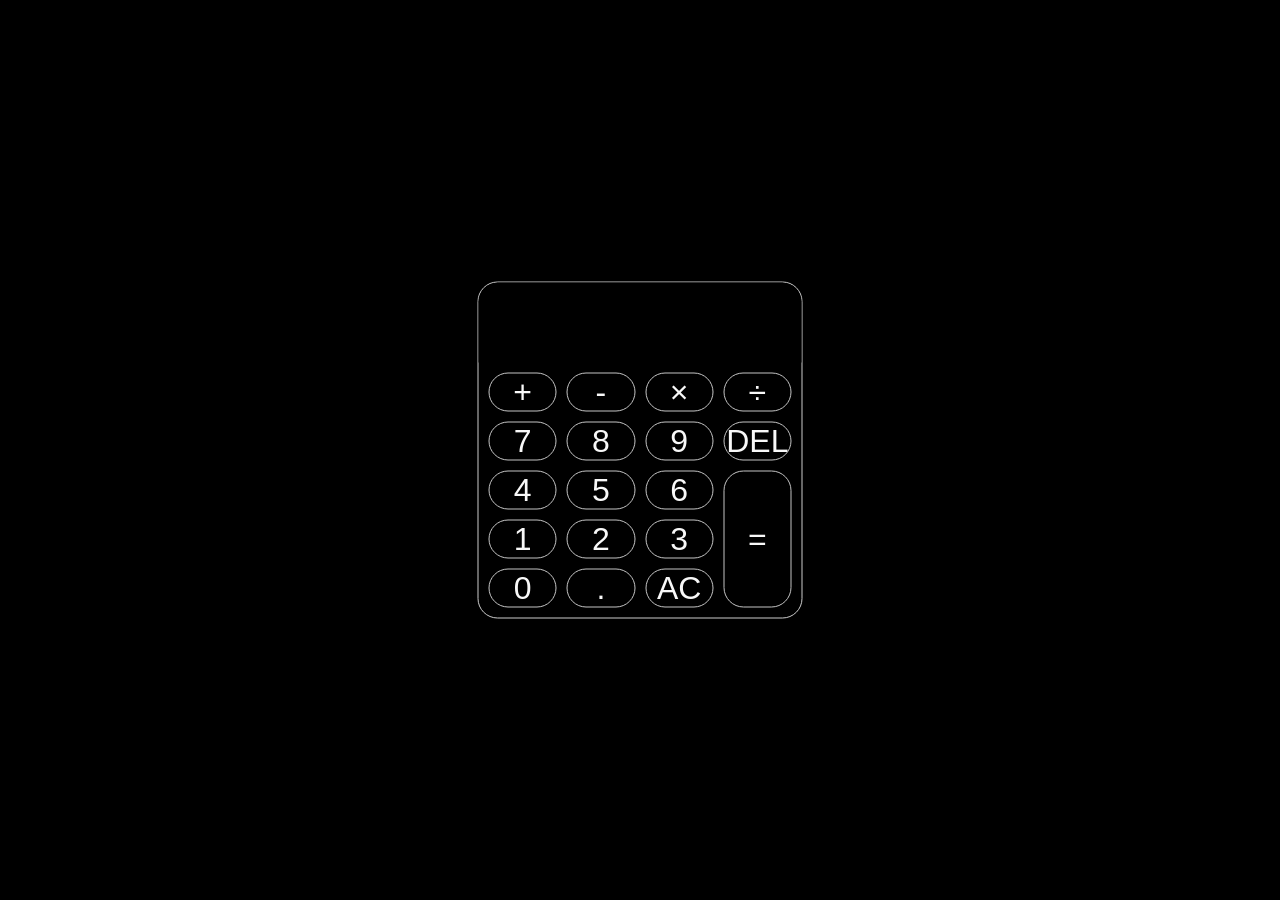
<file: webdev-task1-calculator/index.html>
<!DOCTYPE html>
<html lang="en">
<head>
  <meta charset="UTF-8">
  <meta name="viewport" content="width=device-width, initial-scale=1.0">
  <link rel="stylesheet" href="style.css">
  <script defer src="script.js"></script>
  
  <title>Calculator</title>
    
</head>
<body>
  <div class="container">
    <input type="text" class="screen" disabled>
    <div class="keys">
      <button class="operator" value="+">+</button>
      <button class="operator" value="-">-</button>
      <button class="operator" value="*">&#215</button>
      <button class="operator" value="/">&#247</button>


      <button value="7">7</button>
      <button value="8">8</button>
      <button value="9">9</button>
      <button class="delete" value="delete">DEL</button>


      <button value="4">4</button>
      <button value="5">5</button>
      <button value="6">6</button>

      <button value="1">1</button>
      <button value="2">2</button>
      <button value="3">3</button>

      <button value="0">0</button>
      <button class="decimal" value=".">.</button>
      <button class="all-clear" value="all-clear">AC</button>
      <button class="equal-sign operator" value="=">=</button>










    </div>
  </div>
  
</body>
</html>
</file>
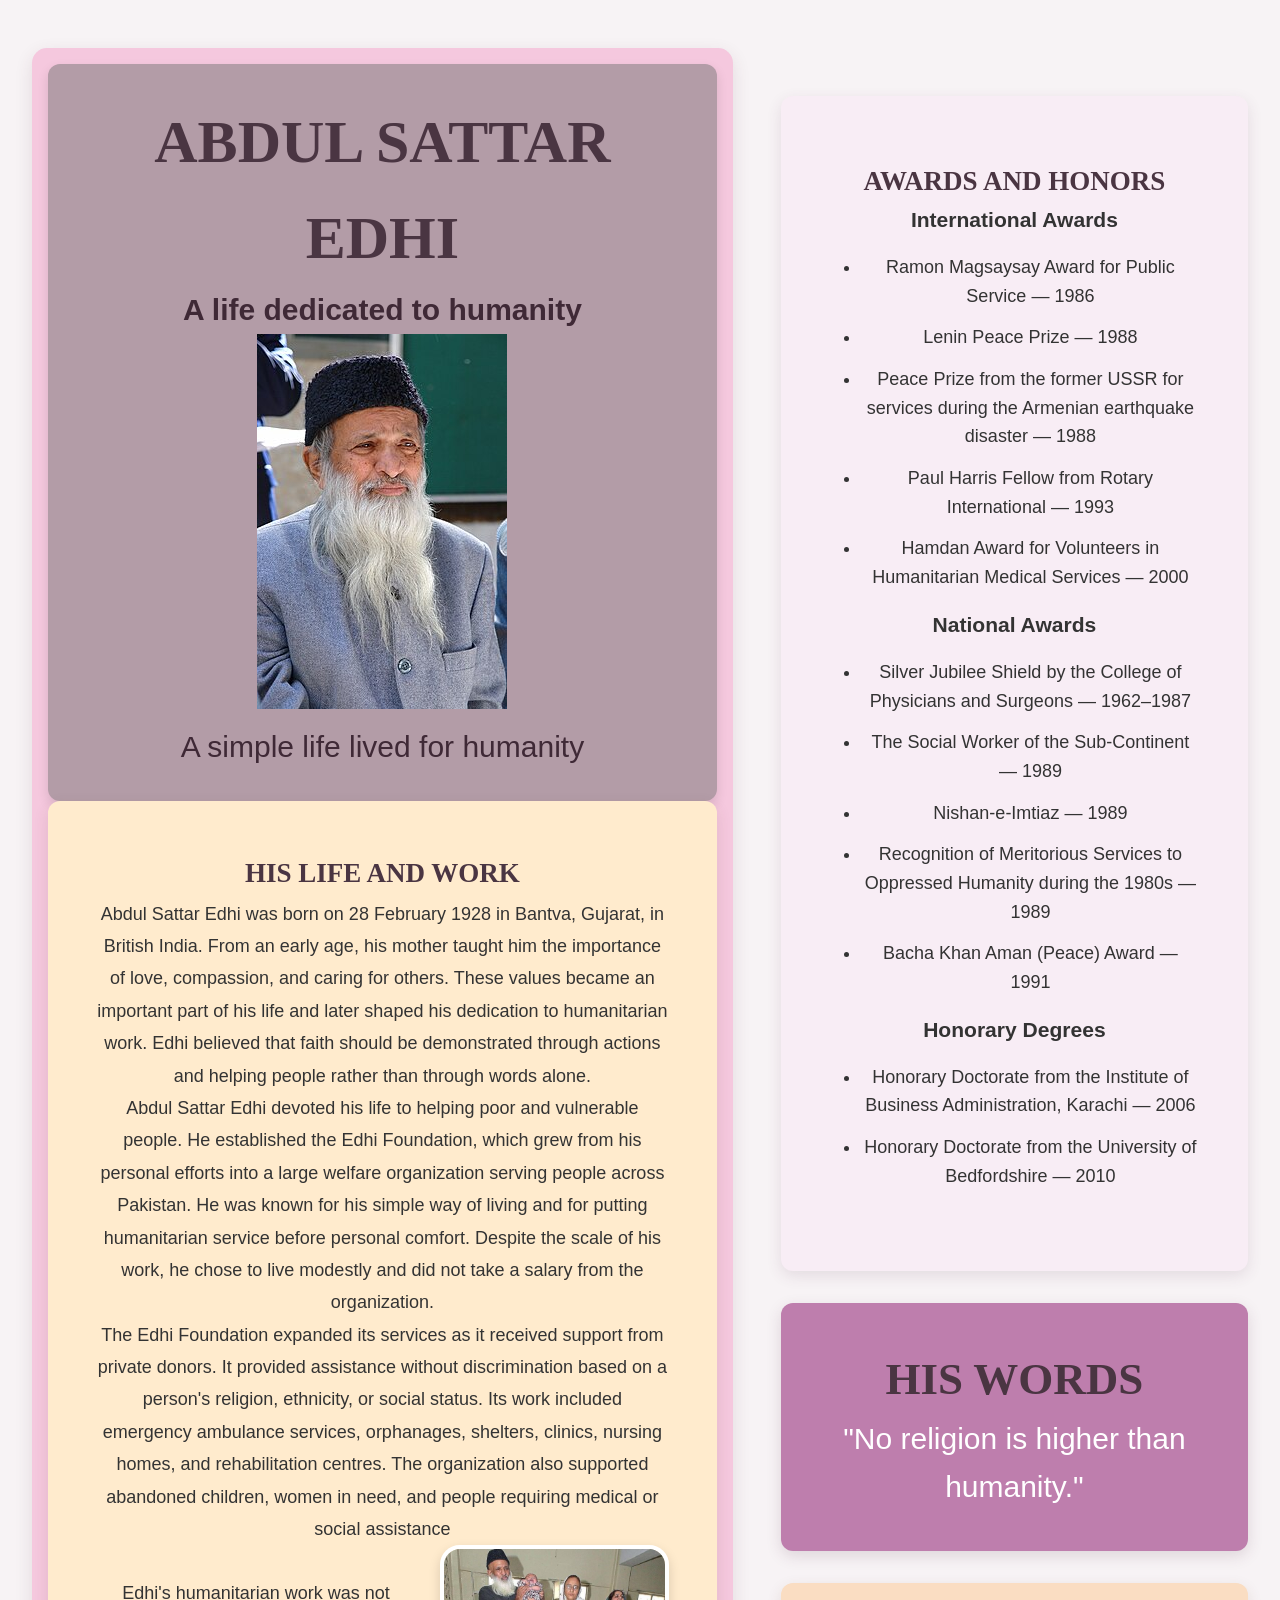
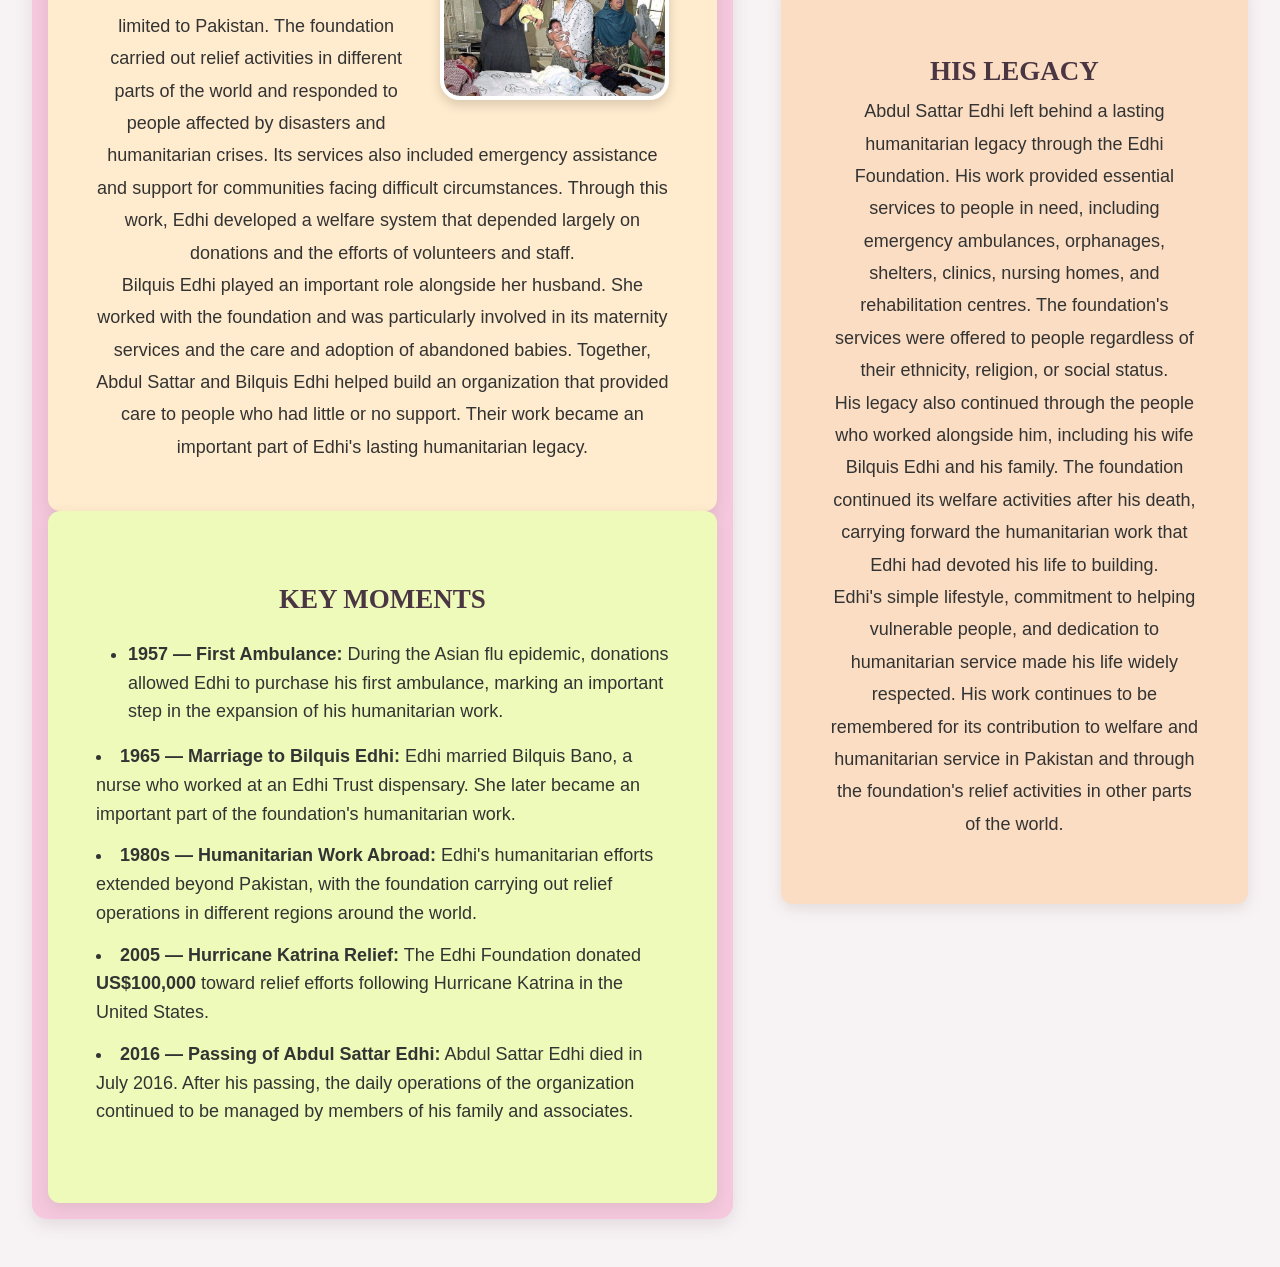
<file: webdev-task2-tributepage/index.html>
<!doctype html>
<html lang="en">
  <head>
    <meta charset="UTF-8" />
    <meta name="viewport" content="width=device-width, initial-scale=1.0" />
    <link rel="stylesheet" href="style.css" />

    <title>Tribute page</title>
  </head>
  <body>
    <div class="container">
    <div class="container1">
      <div class="section1">
        <h1>ABDUL SATTAR EDHI</h1>
        <p><strong>A life dedicated to humanity</strong></p>

        <img src="images/Abdul_Sattar_Edhi.jpg" alt="ABDUL SATTAR EDHI" />
        <p>A simple life lived for humanity</p>
      </div>

      <div class="section2">
        <h2>HIS LIFE AND WORK</h2>

        <p>
          Abdul Sattar Edhi was born on 28 February 1928 in Bantva, Gujarat, in
          British India. From an early age, his mother taught him the importance
          of love, compassion, and caring for others. These values became an
          important part of his life and later shaped his dedication to
          humanitarian work. Edhi believed that faith should be demonstrated
          through actions and helping people rather than through words alone.
        </p>
        <p>
          Abdul Sattar Edhi devoted his life to helping poor and vulnerable
          people. He established the Edhi Foundation, which grew from his
          personal efforts into a large welfare organization serving people
          across Pakistan. He was known for his simple way of living and for
          putting humanitarian service before personal comfort. Despite the
          scale of his work, he chose to live modestly and did not take a salary
          from the organization.
        </p>

        <p>
          The Edhi Foundation expanded its services as it received support from
          private donors. It provided assistance without discrimination based on
          a person's religion, ethnicity, or social status. Its work included
          emergency ambulance services, orphanages, shelters, clinics, nursing
          homes, and rehabilitation centres. The organization also supported
          abandoned children, women in need, and people requiring medical or
          social assistance
        </p>
        <img class="img-2" height="155px" src="images/0095502_abdul-sattar-edhi.jpg" alt="Abdul_Sattar_Edhi">

        <p class="aip">
          Edhi's humanitarian work was not limited to Pakistan. The foundation
          carried out relief activities in different parts of the world and
          responded to people affected by disasters and humanitarian crises. Its
          services also included emergency assistance and support for
          communities facing difficult circumstances. Through this work, Edhi
          developed a welfare system that depended largely on donations and the
          efforts of volunteers and staff.
        </p>

        <p>
          Bilquis Edhi played an important role alongside her husband. She
          worked with the foundation and was particularly involved in its
          maternity services and the care and adoption of abandoned babies.
          Together, Abdul Sattar and Bilquis Edhi helped build an organization
          that provided care to people who had little or no support. Their work
          became an important part of Edhi's lasting humanitarian legacy.
        </p>
      </div>

      <div class="section3">
        <h2>KEY MOMENTS</h2>

        <ul>
          <li>
          <strong>1957 — First Ambulance:</strong> During the Asian flu
          epidemic, donations allowed Edhi to purchase his first ambulance,
          marking an important step in the expansion of his humanitarian work.
          </li>
        </ul>

        <li>
          <strong>1965 — Marriage to Bilquis Edhi:</strong> Edhi married Bilquis
          Bano, a nurse who worked at an Edhi Trust dispensary. She later became
          an important part of the foundation's humanitarian work.
        </li>

        <li>
          <strong>1980s — Humanitarian Work Abroad:</strong> Edhi's humanitarian
          efforts extended beyond Pakistan, with the foundation carrying out
          relief operations in different regions around the world.
        </li>

        <li>
          <strong>2005 — Hurricane Katrina Relief:</strong> The Edhi Foundation
          donated <strong>US$100,000</strong> toward relief efforts following
          Hurricane Katrina in the United States.
        </li>

        <li>
          <strong>2016 — Passing of Abdul Sattar Edhi:</strong> Abdul Sattar
          Edhi died in July 2016. After his passing, the daily operations of the
          organization continued to be managed by members of his family and
          associates.
        </li>
        </ul>
      </div>
    </div>

    <div class="container2">

      <div class="section3a">
        <h2>AWARDS AND HONORS</h2>
        <h3>International Awards</h3>
  <ul>
    <li>Ramon Magsaysay Award for Public Service — 1986</li>
    <li>Lenin Peace Prize — 1988</li>
    <li>Peace Prize from the former USSR for services during the Armenian earthquake disaster — 1988</li>
    <li>Paul Harris Fellow from Rotary International — 1993</li>
    <li>Hamdan Award for Volunteers in Humanitarian Medical Services — 2000</li>
  </ul>

  <h3>National Awards</h3>
  <ul>
    <li>Silver Jubilee Shield by the College of Physicians and Surgeons — 1962–1987</li>
    <li>The Social Worker of the Sub-Continent — 1989</li>
    <li>Nishan-e-Imtiaz — 1989</li>
    <li>Recognition of Meritorious Services to Oppressed Humanity during the 1980s — 1989</li>
    <li>Bacha Khan Aman (Peace) Award — 1991</li>
  </ul>

    <h3>Honorary Degrees</h3>
  <ul>
    <li>Honorary Doctorate from the Institute of Business Administration, Karachi — 2006</li>
    <li>Honorary Doctorate from the University of Bedfordshire — 2010</li>
  </ul>


      </div>


      
      <div class="section4">
        <h2>HIS WORDS</h2>
        <blockquote>"No religion is higher than humanity."</blockquote>
      </div>
      <div class="section5">
        <h2>HIS LEGACY</h2>
        <p>
          Abdul Sattar Edhi left behind a lasting humanitarian legacy through
          the Edhi Foundation. His work provided essential services to people in
          need, including emergency ambulances, orphanages, shelters, clinics,
          nursing homes, and rehabilitation centres. The foundation's services
          were offered to people regardless of their ethnicity, religion, or
          social status.
        </p>

        <p>
          His legacy also continued through the people who worked alongside him,
          including his wife Bilquis Edhi and his family. The foundation
          continued its welfare activities after his death, carrying forward the
          humanitarian work that Edhi had devoted his life to building.
        </p>

        <p>
          Edhi's simple lifestyle, commitment to helping vulnerable people, and
          dedication to humanitarian service made his life widely respected. His
          work continues to be remembered for its contribution to welfare and
          humanitarian service in Pakistan and through the foundation's relief
          activities in other parts of the world.
        </p>
      </div>
    </div>
  </div>
  </body>
</html>
</file>
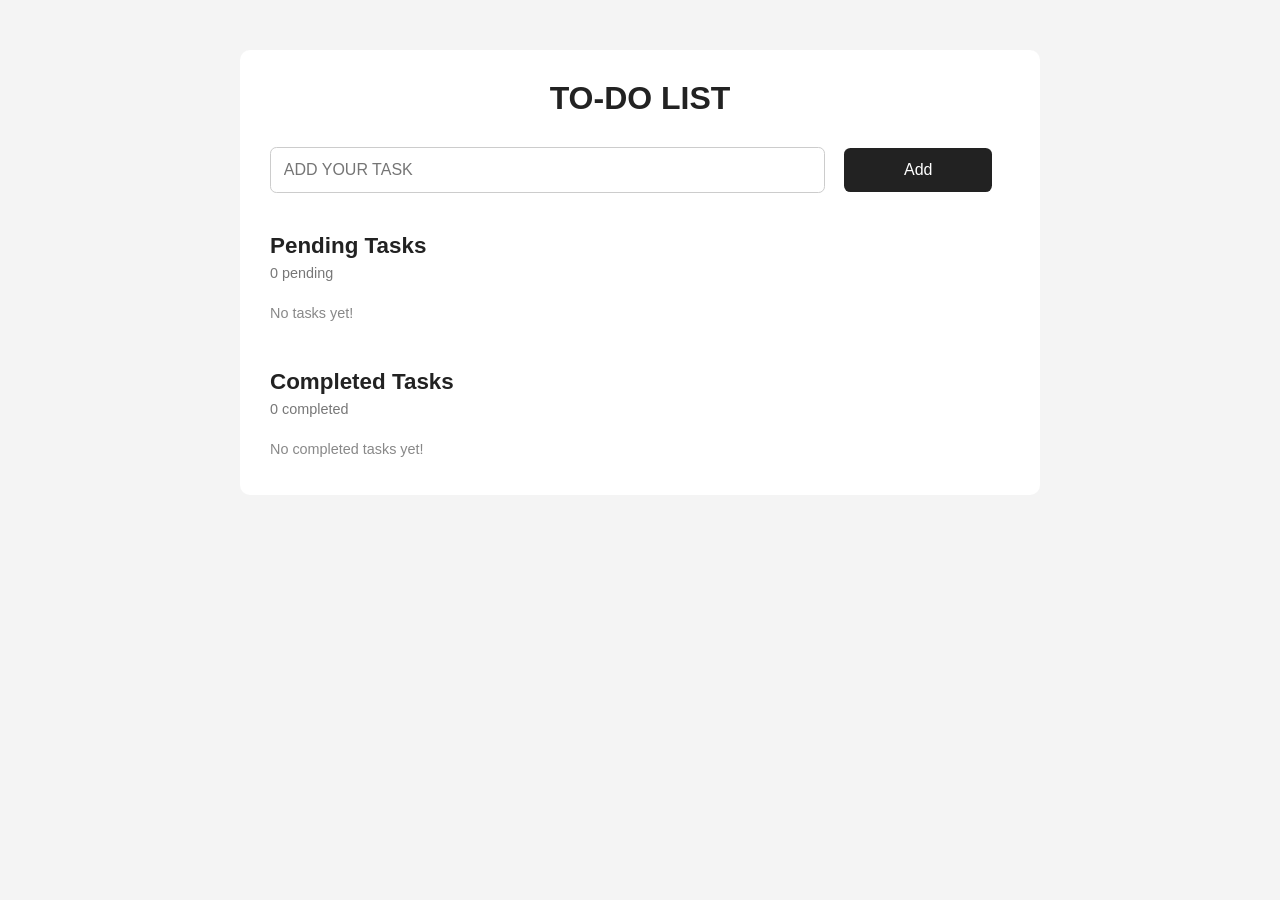
<file: webdev-task3-to-do web app/index.html>
<!doctype html>
<html lang="en">
  <head>
    <meta charset="UTF-8" />
    <meta name="viewport" content="width=device-width, initial-scale=1.0" />
    <link rel="stylesheet" href="style.css" />
    <title>TO DO LIST WEB APP</title>
    <script defer src="script.js"></script>
  </head>
  <body>
    <div class="container">
      <h1>TO-DO LIST</h1>

      <input type="text" id="taskInput" placeholder="ADD YOUR TASK" />
      <button class="addtask" value="addtask" id="addTask">Add</button>

      <h2>Pending Tasks</h2>

      <p id="pendingCount">0 pending</p>

      <div id="pendingTasks">
        <!-- Pending tasks will appear here -->
      </div>

      <h2>Completed Tasks</h2>

      <p id="completedCount">0 completed</p>

      <div id="completedTasks">
        <!-- Completed tasks will appear here -->
      </div>
    </div>
  </body>
</html>
</file>
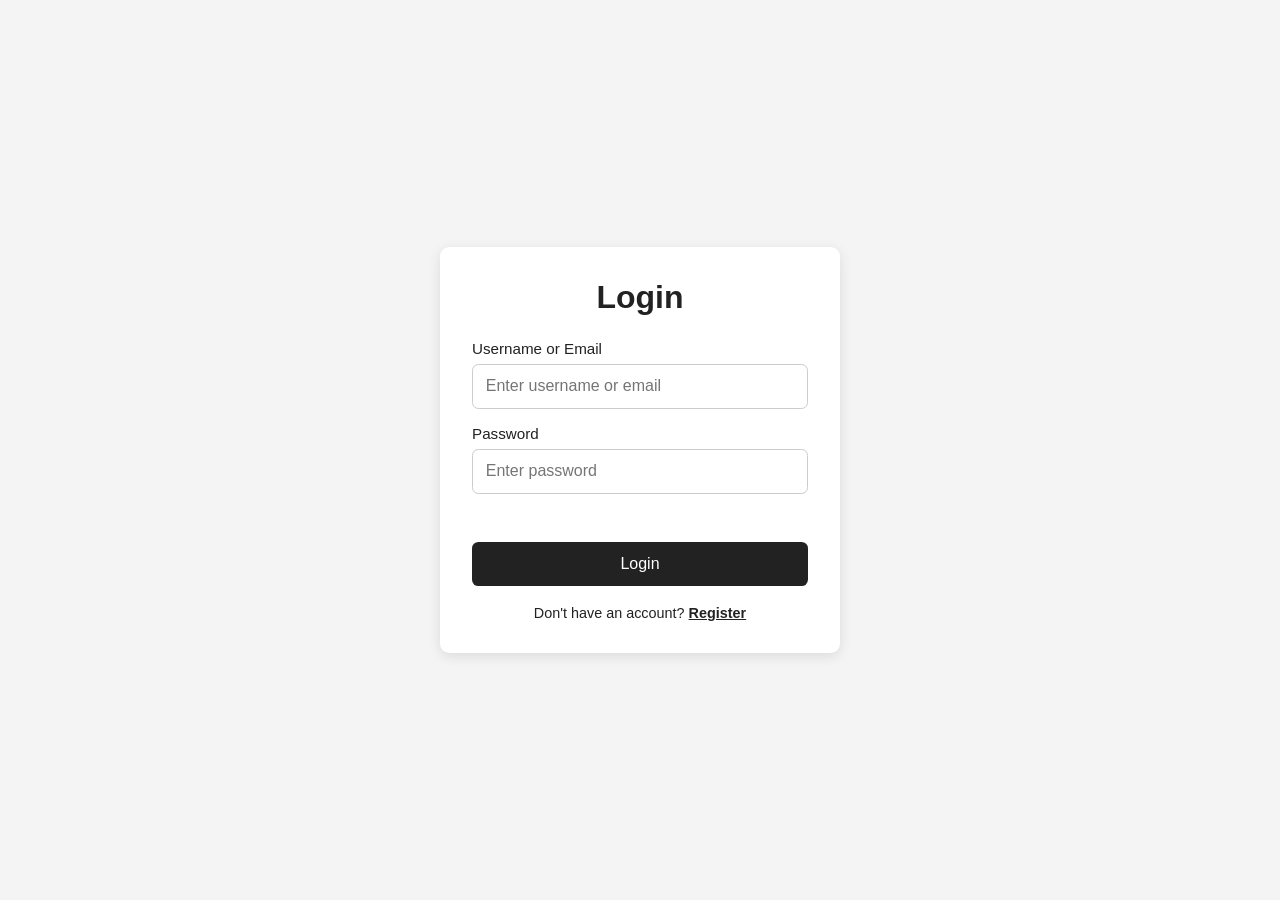
<file: webdev-task4-web auth system/dashboard.html>
<!doctype html>
<html lang="en">
  <head>
    <meta charset="UTF-8" />
    <meta name="viewport" content="width=device-width, initial-scale=1.0" />

    <title>Dashboard</title>

    <link rel="stylesheet" href="style.css" />
    <script defer src="script.js"></script>
  </head>

  <body>
    <div class="auth-container">
      <h1>Dashboard</h1>

      <p id="welcomeMessage"></p>

      <button id="logoutButton">Logout</button>
    </div>
  </body>
</html>
</file>
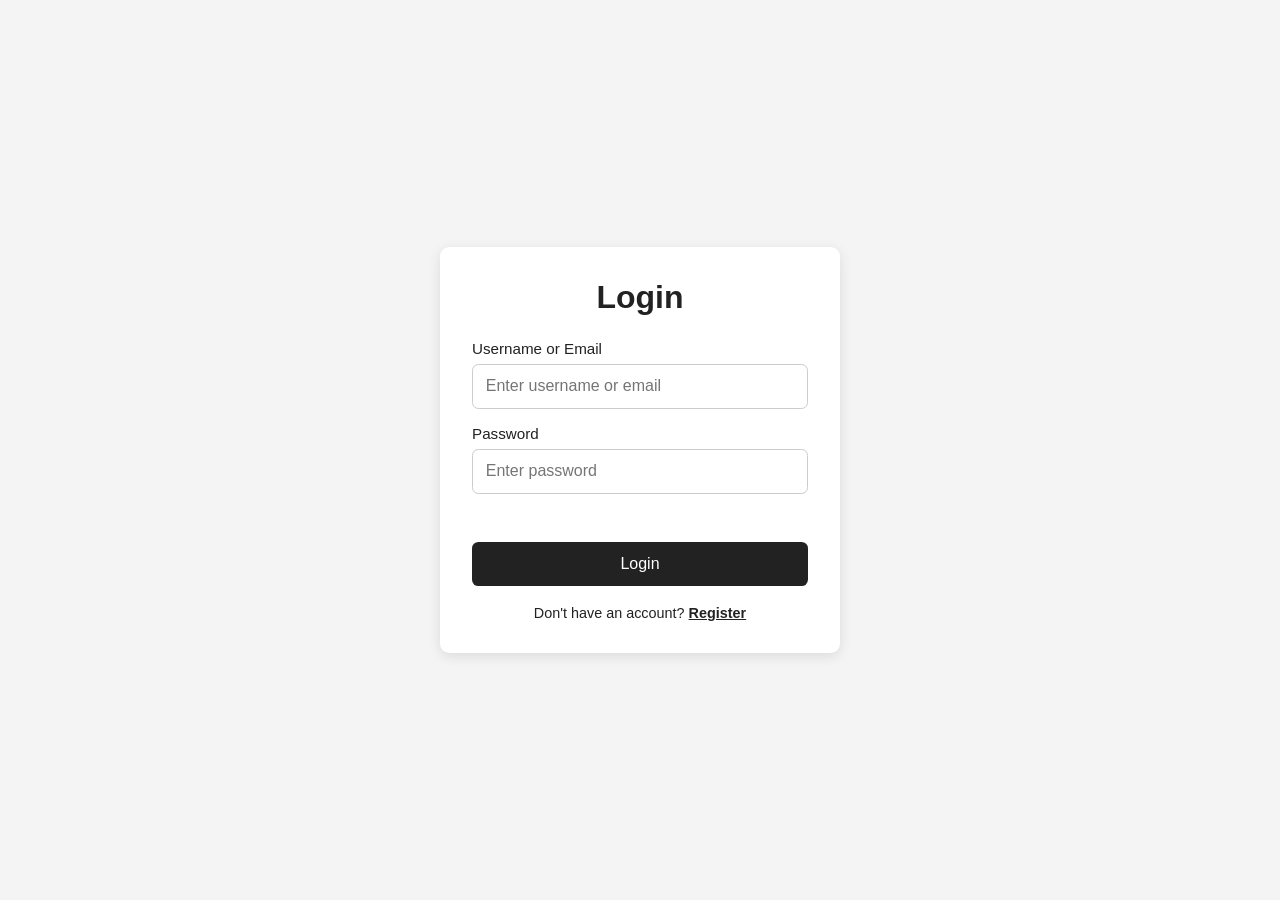
<file: webdev-task4-web auth system/login.html>
<!doctype html>
<html lang="en">
  <head>
    <meta charset="UTF-8" />
    <meta name="viewport" content="width=device-width, initial-scale=1.0" />

    <title>Login</title>

    <link rel="stylesheet" href="style.css" />
    <script defer src="script.js"></script>
  </head>

  <body>
    <div class="auth-container">
      <h1>Login</h1>

      <form id="loginForm">
        <label for="loginUsername">Username or Email</label>

        <input
          type="text"
          id="loginUsername"
          placeholder="Enter username or email"
        />

        <label for="loginPassword">Password</label>

        <input
          type="password"
          id="loginPassword"
          placeholder="Enter password"
        />

        <p id="loginError" class="error-message"></p>

        <button type="submit">Login</button>
      </form>

      <p>
        Don't have an account?
        <a href="register.html">Register</a>
      </p>
    </div>
  </body>
</html>
</file>
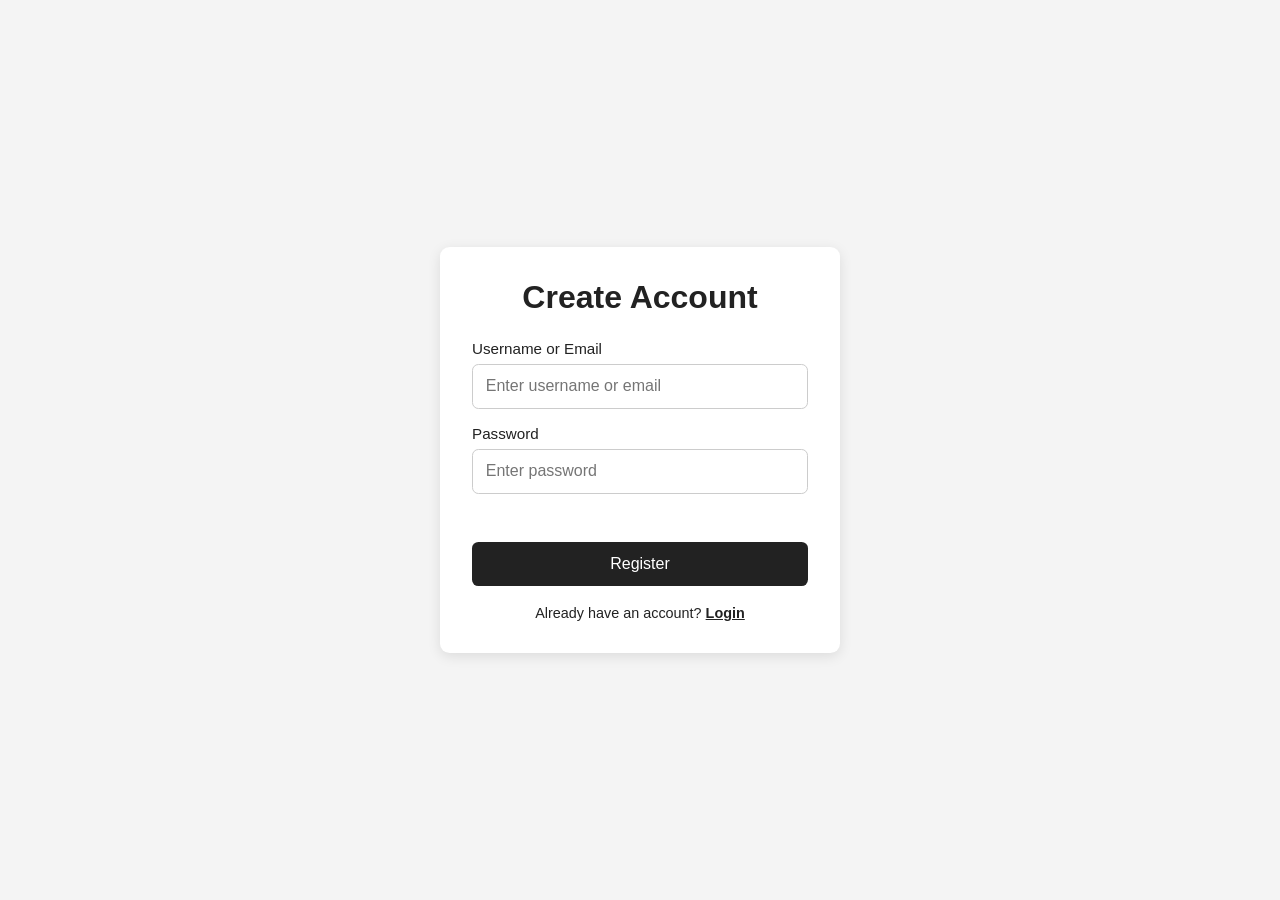
<file: webdev-task4-web auth system/register.html>
<!doctype html>
<html lang="en">
  <head>
    <meta charset="UTF-8" />
    <meta name="viewport" content="width=device-width, initial-scale=1.0" />
    <title>Register</title>

    <link rel="stylesheet" href="style.css" />
    <script defer src="script.js"></script>
  </head>

  <body>
    <div class="auth-container">
      <h1>Create Account</h1>

      <form id="registerForm">
        <label for="registerUsername">Username or Email</label>
        <input
          type="text"
          id="registerUsername"
          placeholder="Enter username or email"
        />

        <label for="registerPassword">Password</label>
        <input
          type="password"
          id="registerPassword"
          placeholder="Enter password"
        />

        <p id="registerError" class="error-message"></p>

        <button type="submit">Register</button>
      </form>

      <p>
        Already have an account?
        <a href="login.html">Login</a>
      </p>
    </div>
  </body>
</html>
</file>
<file: webdev-task1-calculator/style.css>
* {
  margin: 0;
  padding: 0;
  box-sizing: border-box;
}

body {
  background-color: black;
}

.container {
  border: 1px solid #ccc;
  border-radius: 20px;
  position: absolute;
  top: 50%;
  left: 50%;
  transform: translate(-50%, -50%);
  width: 325px;
}

.screen {
  width: 100%;
  border-top-left-radius: 20px;
  border-top-right-radius: 20px;
  font-size: 3rem;
  height: 80px;
  border: none;
  background-color: black;
  color: white;
  text-align: right;
  padding-right: 20px;
  padding-left: 20px;
}

button {
  height: 100%;
  border-radius: 20px;
  border: 1px solid #c4c4c4;
  background-color: rgba(0, 0, 0, 0.3);
  font-size: 2rem;
  color: #f8f8f8;
}

button:hover {
  background-color: rgba(255, 255, 255, 0.4);
}
button:active {
  background-color: rgba(186, 186, 186, 0.4);
}

.all-clear:hover {
  background-color: rgba(241, 155, 119, 0.4);
}
.equal-sign {
  height: 100%;
  grid-area: 3/4/6/5;
}

.keys {
  display: grid;
  grid-template-columns: repeat(4, 1fr);
  grid-gap: 10px;
  padding: 10px;
}

.equal-sign:hover {
  background-color: rgba(78, 159, 212, 0.4);
}

.delete:hover {
  background-color: rgba(241, 155, 119, 0.4);
}

.delete:active {
  background-color: rgba(78, 159, 212, 0.4);
}
</file>
<file: webdev-task2-tributepage/style.css>
* {
  margin: 0;
  padding: 0;
  box-sizing: border-box;
}

body {
  background-color: #f7f3f5;
  color: #333;
  line-height: 1.6;
}

h1,
h2 {
  font-family: serif;
  text-align: center;
  color: #4a3542;
}

.container {
  display: grid;
  grid-template-columns: 1.2fr 0.8fr;
  /* grid-gap: 5rem; */
  gap: 3rem;
  max-width: 1300px;
  margin: 3rem auto;
  padding: 0 2rem;
}

.container1 {
  background-color: rgb(245, 200, 222);
  padding: 1rem;
  border-radius: 15px;
  box-shadow: 0 6px 18px rgba(80, 40, 60, 0.12);
}

.section1 {
  text-align: center;
  font-family: sans-serif;
  padding: 30px;

  background-color: rgb(179, 156, 167);
  font-size: 30px;
  color: #3f2936;
  border-radius: 12px;
  box-shadow: 0 5px 12px rgba(0, 0, 0, 0.12);
}

.img-2 {
  float: right;
  border-radius: 20px;
  margin: 0 0 1rem 1.5rem;
  max-width: 250px;
  border: 4px solid white;
  box-shadow: 0 5px 12px rgba(0, 0, 0, 0.15);
}

.aip {
  margin-top: 2rem;
}
.section2 {
  text-align: center;
  font-family: sans-serif;
  font-size: 18px;
  background-color: blanchedalmond;
  padding: 3rem;
  line-height: 1.8;
  border-radius: 12px;
  box-shadow: 0 5px 15px rgba(90, 60, 40, 0.12);
}

ul {
  margin: 1rem 0;
  padding-left: 2rem;
}
li {
  margin: 0.8rem 0;
  line-height: 1.6;
}

.section3 {
  font-family: sans-serif;
  font-size: 18px;
  background-color: rgb(238, 250, 185);
  padding: 4rem 3rem;
  line-height: 1.8;
  border-radius: 12px;
  box-shadow: 0 5px 15px rgba(80, 90, 40, 0.12);
}

.section3a {
  text-align: center;
  font-family: sans-serif;
  padding: 4rem 3rem;

  background-color: rgb(248, 237, 245);
  font-size: 18px;
  margin-top: 3rem;
  border-radius: 12px;
  box-shadow: 0 5px 15px rgba(90, 50, 80, 0.12);
}

.section4 {
  text-align: center;
  font-family: sans-serif;
  padding: 2.5rem;

  background-color: rgb(190, 126, 173);
  font-size: 30px;
  color: white;
  border-radius: 12px;
  box-shadow: 0 5px 15px rgba(80, 40, 70, 0.15);
  margin-top: 2rem;
}
.section5 {
  text-align: center;
  font-family: sans-serif;
  padding: 4rem 3rem;

  background-color: rgb(250, 221, 194);
  font-size: 18px;
  line-height: 1.8;
  border-radius: 12px;
  box-shadow: 0 5px 15px rgba(100, 60, 30, 0.12);
  margin-top: 2rem;
}
</file>
<file: webdev-task3-to-do web app/style.css>
* {
  margin: 0;
  padding: 0;
  box-sizing: border-box;
}

body {
  font-family: Arial, sans-serif;
  background-color: #f4f4f4;
  color: #222;
}

.container {
  width: 90%;
  max-width: 800px;
  margin: 50px auto;
  background-color: white;
  padding: 30px;
  border-radius: 10px;
}

h1 {
  text-align: center;
  margin-bottom: 30px;
  font-size: 32px;
}

#taskInput {
  width: 75%;
  padding: 0.8rem;
  font-size: 1rem;
  border: 1px solid #ccc;
  border-radius: 0.4rem;
  outline: none;
}

#taskInput:focus {
  border-color: #555;
}

#addTask {
  width: 20%;
  padding: 0.8rem;
  margin-left: 2%;
  font-size: 1rem;
  border: none;
  border-radius: 0.4rem;
  background-color: #222;
  color: white;
  cursor: pointer;
}

#addTask:hover {
  background-color: #444;
}

h2 {
  margin-top: 2.5rem;
  margin-bottom: 0.4rem;
  font-size: 1.4rem;
}

#pendingCount,
#completedCount {
  color: #777;
  font-size: 0.9rem;
  margin-bottom: 1rem;
}

#pendingTasks,
#completedTasks {
  width: 100%;
}

.task-item {
  display: flex;
  align-items: center;
  gap: 0.8rem;
  width: 100%;
  padding: 0.8rem 0;
  border-bottom: 1px solid #ddd;
}

.task-item input[type="checkbox"] {
  width: 1.1rem;
  height: 1.1rem;
  cursor: pointer;
}

.task-text {
  flex: 1;
  font-size: 1rem;
  word-break: break-word;
}

.task-item button {
  padding: 0.4rem 0.7rem;
  font-size: 0.9rem;
  border: none;
  border-radius: 0.3rem;
  cursor: pointer;
}

.edit {
  background-color: #e6e6e6;
  color: #222;
}

.edit:hover {
  background-color: #d5d5d5;
}

.delete {
  background-color: #222;
  color: white;
}

.delete:hover {
  background-color: #444;
}

.completed {
  text-decoration: line-through;
  text-decoration-thickness: 0.12rem;
  text-decoration-color: #222;
  color: #666;
}

@media (max-width: 40rem) {
  .container {
    width: 95%;
    padding: 1.5rem;
    margin: 2rem auto;
  }

  h1 {
    font-size: 2rem;
  }

  #taskInput {
    width: 68%;
  }

  #addTask {
    width: 27%;
    margin-left: 1%;
  }

  .task-item {
    gap: 0.5rem;
  }

  .task-item button {
    padding: 0.35rem 0.5rem;
    font-size: 0.8rem;
  }

  .task-text {
    font-size: 0.9rem;
  }
}

.task-item small {
  color: #888;
  font-size: 0.75rem;
}
.empty-message {
  color: #888;
  font-size: 0.9rem;
  padding: 0.5rem 0;
}
</file>
<file: webdev-task4-web auth system/style.css>
* {
  margin: 0;
  padding: 0;
  box-sizing: border-box;
}

body {
  font-family: Arial, sans-serif;
  background-color: #f4f4f4;
  color: #222;
  min-height: 100vh;
  display: flex;
  justify-content: center;
  align-items: center;
}

.auth-container {
  width: 90%;
  max-width: 400px;
  background-color: white;
  padding: 2rem;
  border-radius: 0.6rem;
  box-shadow: 0 0.2rem 0.8rem rgba(0, 0, 0, 0.1);
}

.auth-container h1 {
  text-align: center;
  margin-bottom: 1.5rem;
  font-size: 2rem;
}

.auth-container form {
  display: flex;
  flex-direction: column;
}

.auth-container label {
  margin-bottom: 0.4rem;
  font-size: 0.95rem;
}

.auth-container input {
  width: 100%;
  padding: 0.8rem;
  margin-bottom: 1rem;
  font-size: 1rem;
  border: 1px solid #ccc;
  border-radius: 0.4rem;
  outline: none;
}

.auth-container input:focus {
  border-color: #555;
}

.auth-container button {
  width: 100%;
  padding: 0.8rem;
  margin-top: 0.3rem;
  border: none;
  border-radius: 0.4rem;
  background-color: #222;
  color: white;
  font-size: 1rem;
  cursor: pointer;
}

.auth-container button:hover {
  background-color: #444;
}

.auth-container > p {
  text-align: center;
  margin-top: 1.2rem;
  font-size: 0.9rem;
}

.auth-container a {
  color: #222;
  font-weight: bold;
}

.error-message {
  min-height: 1.2rem;
  margin-bottom: 0.5rem;
  color: #c62828;
  font-size: 0.9rem;
}

@media (max-width: 30rem) {
  .auth-container {
    width: 92%;
    padding: 1.5rem;
  }

  .auth-container h1 {
    font-size: 1.7rem;
  }
}
</file>
